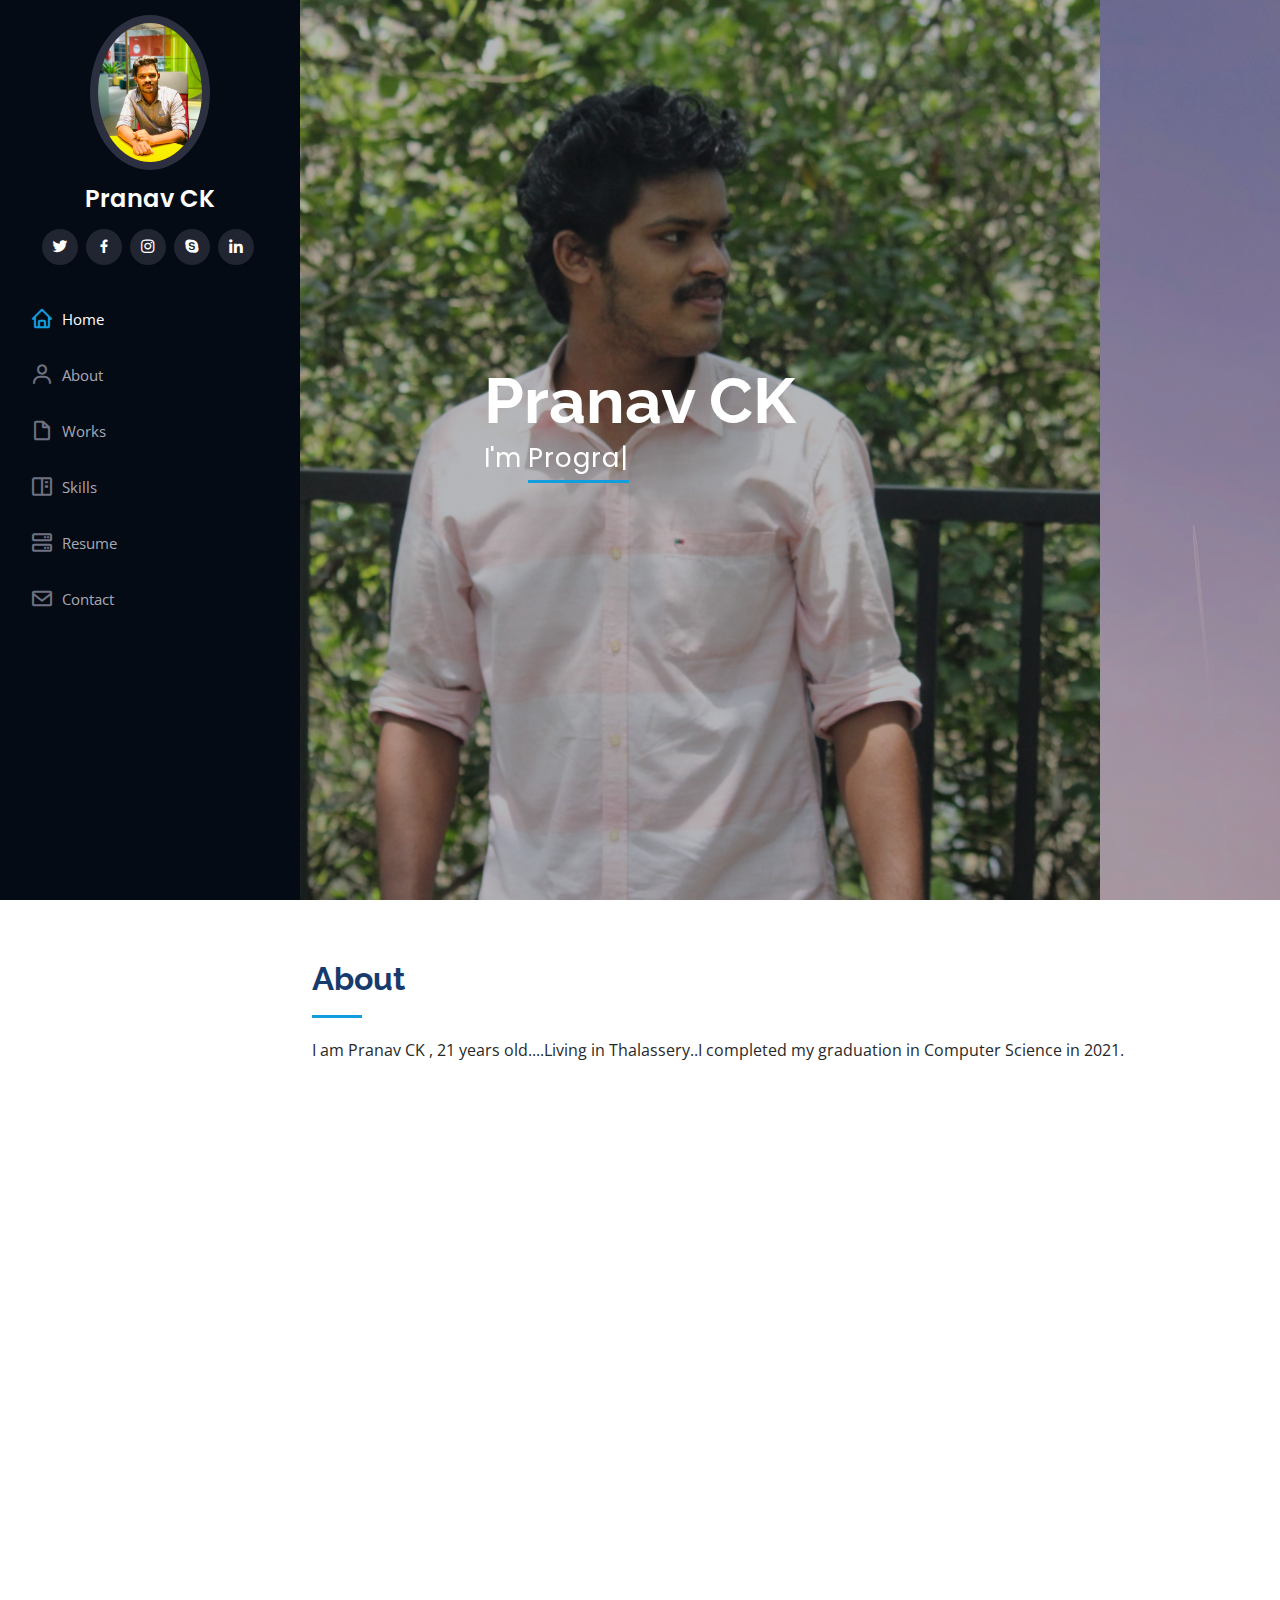
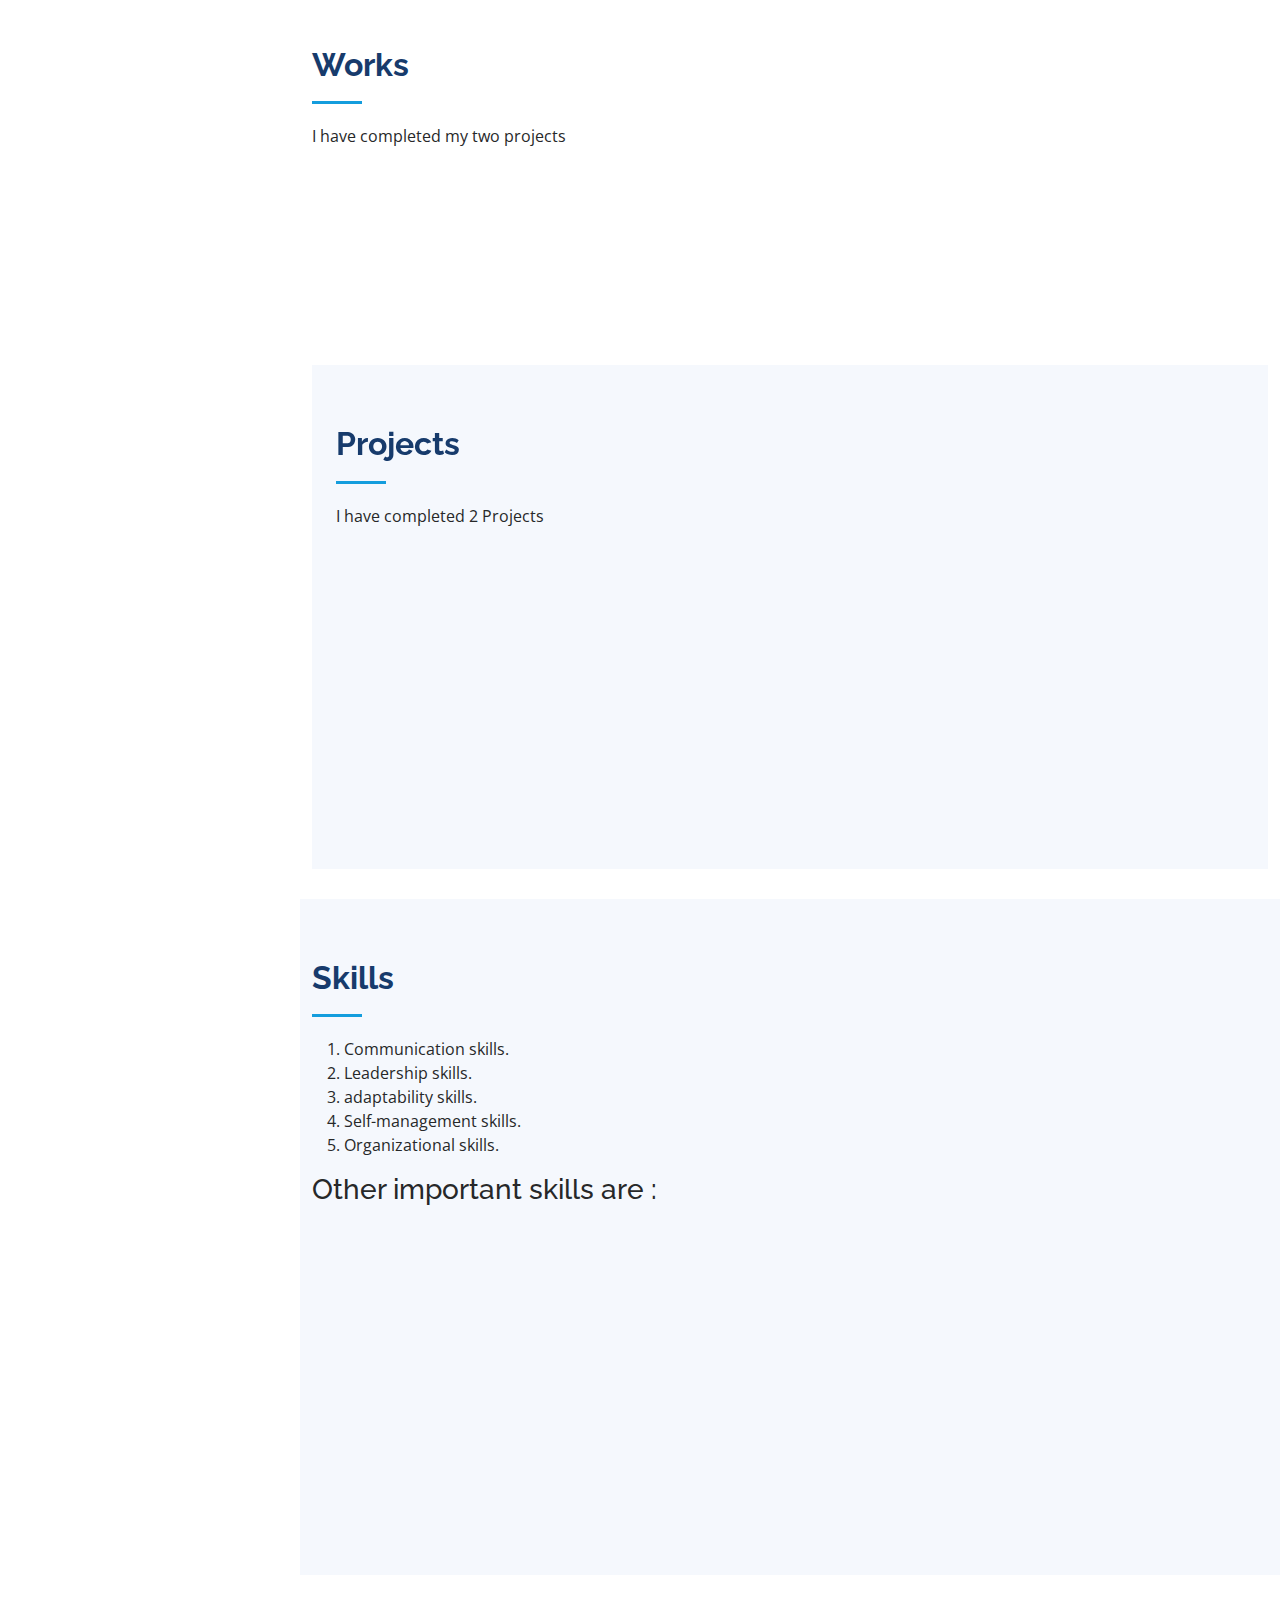
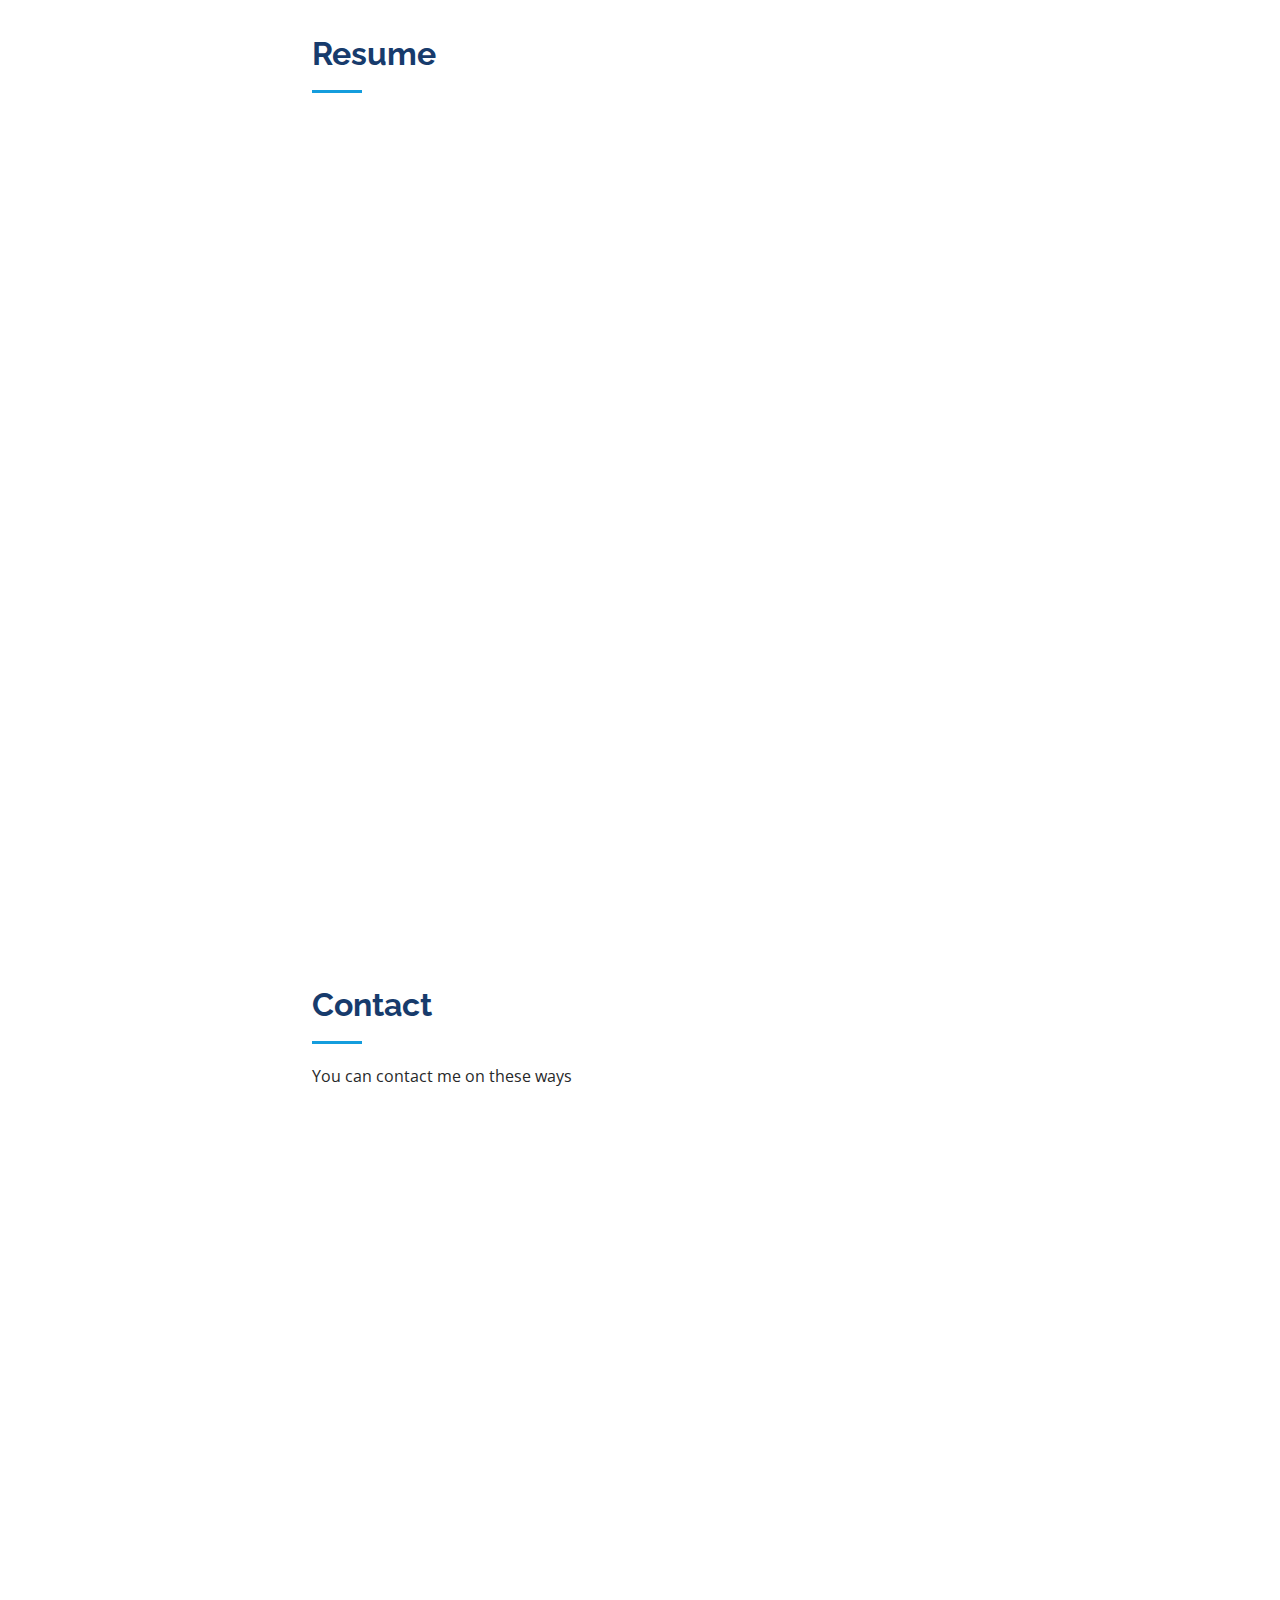
<file: index.html>
<!DOCTYPE html>
<html lang="en">

<head>
  <meta charset="utf-8">
  <meta content="width=device-width, initial-scale=1.0" name="viewport">

  <title>iPortfolio Bootstrap Template - Index</title>
  <meta content="" name="description">
  <meta content="" name="keywords">

  <!-- Favicons -->
  <link href="assets/img/favicon.png" rel="icon">
  <link href="assets/img/pck.jpg" rel="">

  <!-- Google Fonts -->
  <link href="https://fonts.googleapis.com/css?family=Open+Sans:300,300i,400,400i,600,600i,700,700i|Raleway:300,300i,400,400i,500,500i,600,600i,700,700i|Poppins:300,300i,400,400i,500,500i,600,600i,700,700i" rel="stylesheet">

  <!-- Vendor CSS Files -->
  <link href="assets/vendor/aos/aos.css" rel="stylesheet">
  <link href="assets/vendor/bootstrap/css/bootstrap.min.css" rel="stylesheet">
  <link href="assets/vendor/bootstrap-icons/bootstrap-icons.css" rel="stylesheet">
  <link href="assets/vendor/boxicons/css/boxicons.min.css" rel="stylesheet">
  <link href="assets/vendor/glightbox/css/glightbox.min.css" rel="stylesheet">
  <link href="assets/vendor/swiper/swiper-bundle.min.css" rel="stylesheet">

  <!-- Template Main CSS File -->
  <link href="assets/css/style.css" rel="stylesheet">
  <script src="https://ajax.googleapis.com/ajax/libs/jquery/3.5.1/jquery.min.js"></script>
  <!-- =======================================================
  * Template Name: iPortfolio - v3.7.0
  * Template URL: https://bootstrapmade.com/iportfolio-bootstrap-portfolio-websites-template/
  * Author: BootstrapMade.com
  * License: https://bootstrapmade.com/license/
  ======================================================== -->
</head>

<body>

  <!-- ======= Mobile nav toggle button ======= -->
  <i class="bi bi-list mobile-nav-toggle d-xl-none"></i>

  <!-- ======= Header ======= -->
  <header id="header">
    <div class="d-flex flex-column">

      <div class="profile">
        <img src="assets/img/IMG_4001.jpg" alt="" class="img-fluid rounded-circle">
        <h1 class="text-light"><a href="index.html">Pranav CK</a></h1>
        <div class="social-links mt-3 text-center">
          <a href="https://www.twitter.com/pranav__ck?s=20" class="twitter"><i class="bx bxl-twitter"></i></a>
          <a href="https://www.facebook.com/pranavck.panniyannoor/" class="facebook"><i class="bx bxl-facebook"></i></a>
          <a href="https://www.instagram.com/pranav__ck/" class="instagram"><i class="bx bxl-instagram"></i></a>
          <a href="#" class="google-plus"><i class="bx bxl-skype"></i></a>
          <a href="https://www.linkedin.com/in/pranav-ck-55698323a/" class="linkedin"><i class="bx bxl-linkedin"></i></a>
        </div>
      </div>

      <nav id="navbar" class="nav-menu navbar">
        <ul>
          <li><a href="#hero" class="nav-link scrollto active"><i class="bx bx-home"></i> <span>Home</span></a></li>
          <li><a href="#about" class="nav-link scrollto"><i class="bx bx-user"></i> <span>About</span></a></li>
          <li><a href="#Works" class="nav-link scrollto"><i class="bx bx-file-blank"></i> <span>Works</span></a></li>
          <li><a href="#skills" class="nav-link scrollto"><i class="bx bx-book-content"></i> <span>Skills</span></a></li>
          <li><a href="#resume" class="nav-link scrollto"><i class="bx bx-server"></i> <span>Resume</span></a></li>
          <li><a href="#contact" class="nav-link scrollto"><i class="bx bx-envelope"></i> <span>Contact</span></a></li>
        </ul>
      </nav><!-- .nav-menu -->
    </div>
  </header><!-- End Header -->

  <!-- ======= Hero Section ======= -->
  <section id="hero" class="d-flex flex-column justify-content-center align-items-center">
    <div class="hero-container" data-aos="fade-in">
      <h1>Pranav CK</h1>
      <p>I'm <span class="typed" data-typed-items="Programmer, Developer, Freelancer, Photographer"></span></p>
    </div>
  </section><!-- End Hero -->

  <main id="main">

    <!-- ======= About Section ======= -->
    <section id="about" class="about">
      <div class="container">

        <div class="section-title">
          <h2>About</h2>
          <p>I am Pranav CK , 21 years old....Living in Thalassery..I completed my graduation in Computer Science in 2021.</p>
        </div>

        <div class="row">
          <div class="col-lg-4" data-aos="fade-right">
            <img src="assets/img/pranavck.jfif" class="img-fluid" alt="">
          </div>
          <div class="col-lg-8 pt-4 pt-lg-0 content" data-aos="fade-left">
            <h3>Python Developer</h3>
            <p class="fst-italic">
              Python Developer is a part of a software team who skills in creating, designing, deploying computer applications, and different programs using the Python programming language.
            </p>
            <div class="row">
              <div class="col-lg-6">
                <ul>
                  <li><i class="bi bi-chevron-right"></i> <strong>Birthday:</strong> <span>06-12-2000</span></li>
                  <li><i class="bi bi-chevron-right"></i> <strong>Website:</strong> <span>www.pranavck.com</span></li>
                  <li><i class="bi bi-chevron-right"></i> <strong>Phone:</strong> <span>+91 8281224749</span></li>
                  <li><i class="bi bi-chevron-right"></i> <strong>City:</strong> <span>Kannur , Kerala</span></li>
                </ul>
              </div>
              <div class="col-lg-6">
                <ul>
                  <li><i class="bi bi-chevron-right"></i> <strong>Age:</strong> <span>22</span></li>
                  <li><i class="bi bi-chevron-right"></i> <strong>Degree:</strong> <span>Bachelor</span></li>
                  <li><i class="bi bi-chevron-right"></i> <strong>Email:</strong> <span>pranavck04@gmail.com</span></li>
                  <li><i class="bi bi-chevron-right"></i> <strong>Freelance:</strong> <span>Temporary Not Available</span></li>
                </ul>
              </div>
            </div>
          </div>
        </div>

      </div>
    </section><!-- End About Section -->

    <!-- ======= Facts Section ======= -->
    <section id="Works" class="facts">
      <div class="container">

        <div class="section-title">
          <h2>Works</h2>
          <p>I have completed my two projects</p></div>

        <div class="row no-gutters">

          <div class="col-lg-3 col-md-6 d-md-flex align-items-md-stretch" data-aos="fade-up">
            <div class="count-box">
              <i class="bi bi-emoji-smile"></i>
              <span data-purecounter-start="0" data-purecounter-end="1" data-purecounter-duration="1" class="purecounter"></span>
              <p><strong>Happy Clients</strong> </p>
            </div>
          </div>

          <div class="col-lg-3 col-md-6 d-md-flex align-items-md-stretch" data-aos="fade-up" data-aos-delay="100">
            <div class="count-box">
              <i class="bi bi-journal-richtext"></i>
              <span data-purecounter-start="0" data-purecounter-end="2" data-purecounter-duration="1" class="purecounter"></span>
              <p><strong>Projects</strong></p>
            </div>
          </div>

          <div class="col-lg-3 col-md-6 d-md-flex align-items-md-stretch" data-aos="fade-up" data-aos-delay="200">
            <div class="count-box">
              <i class="bi bi-headset"></i>
              <span data-purecounter-start="0" data-purecounter-end="17" data-purecounter-duration="1" class="purecounter"></span>
              <p><strong>Hours Of Support</strong></p>
            </div>
          </div>

          <div>
            <section id="portfolio" class="portfolio section-bg">
              <div class="container">
        
                <div class="section-title">
                  <h2>  Projects </h2>
                    <p>I have completed 2 Projects
                    </p>
                </div>
        
                <div class="row portfolio-container" data-aos="fade-up" data-aos-delay="100">
        
                  <div class="col-lg-4 col-md-6 portfolio-item filter-app">
                    <div class="portfolio-wrap">
                      <img src="assets/img/netflix.jpg" class="img-fluid" alt="">
                      <div class="portfolio-links">
                        <a href="https://github.com/Pranav-CK/Netflix" title="More Details"><i class="bx bx-link"></i></a>
                      </div>
                    </div>
                  </div>
        
                  <div class="col-lg-4 col-md-6 portfolio-item filter-web">
                    <div class="portfolio-wrap">
                      <img src="assets/img/tesla.jpg" class="img-fluid" alt="">
                      <div class="portfolio-links">
                        <a href="https://github.com/Pranav-CK/Tesla" title="More Details"><i class="bx bx-link"></i></a>
                      </div>
                    </div>
                  </div>
        
          </div>

        </div>

      </div>
    </section><!-- End Facts Section -->

    <!-- ======= Skills Section ======= -->
    <section id="skills" class="skills section-bg">
      <div class="container">

        <div class="section-title">
          <h2>Skills</h2>
          <ol><li>Communication skills.</li>
          <li>Leadership skills.</li>
          <li>adaptability skills.</li>
          <li>Self-management skills.</li>
          <li>Organizational skills.</li></ol>
        
          <h3>Other important skills are :</h3>

        </div>

        <div class="row skills-content">

          <div class="col-lg-6" data-aos="fade-up">

            <div class="progress">
              <span class="skill">Python <i class="val">95%</i></span>
              <div class="progress-bar-wrap">
                <div class="progress-bar" role="progressbar" aria-valuenow="95" aria-valuemin="0" aria-valuemax="100"></div>
              </div>
            </div>

            <div class="progress">
              <span class="skill">HTML <i class="val">90%</i></span>
              <div class="progress-bar-wrap">
                <div class="progress-bar" role="progressbar" aria-valuenow="90" aria-valuemin="0" aria-valuemax="100"></div>
              </div>
            </div>

            <div class="progress">
              <span class="skill">CSS <i class="val">90%</i></span>
              <div class="progress-bar-wrap">
                <div class="progress-bar" role="progressbar" aria-valuenow="90" aria-valuemin="0" aria-valuemax="100"></div>
              </div>
            </div>

            <div class="progress">
              <span class="skill">JavaScript <i class="val">75%</i></span>
              <div class="progress-bar-wrap">
                <div class="progress-bar" role="progressbar" aria-valuenow="75" aria-valuemin="0" aria-valuemax="100"></div>
              </div>
            </div>

          </div>

          <div class="col-lg-6" data-aos="fade-up" data-aos-delay="100">

            <div class="progress">
              <span class="skill">PHP <i class="val">80%</i></span>
              <div class="progress-bar-wrap">
                <div class="progress-bar" role="progressbar" aria-valuenow="80" aria-valuemin="0" aria-valuemax="100"></div>
              </div>
            </div>

            <div class="progress">
              <span class="skill">WordPress/CMS <i class="val">90%</i></span>
              <div class="progress-bar-wrap">
                <div class="progress-bar" role="progressbar" aria-valuenow="90" aria-valuemin="0" aria-valuemax="100"></div>
              </div>
            </div>

            <div class="progress">
              <span class="skill">Photoshop <i class="val">55%</i></span>
              <div class="progress-bar-wrap">
                <div class="progress-bar" role="progressbar" aria-valuenow="55" aria-valuemin="0" aria-valuemax="100"></div>
              </div>
            </div>

          </div>

        </div>

      </div>
    </section><!-- End Skills Section -->

    <!-- ======= Resume Section ======= -->
    <section id="resume" class="resume">
      <div class="container">

        <div class="section-title">
          <h2>Resume</h2>
        </div>

        <div class="row">
          <div class="col-lg-6" data-aos="fade-up">
            <h3 class="resume-title">Summary</h3>
            <div class="resume-item pb-0">
              <h4>Pranav CK</h4>
              <p><em>Innovative and deadline-driven Python Developer with  6 months of experience.</em></p> <ul>
                <li>Thalassery , Kannur/li>
                <li>+91 8281224749</li>
                <li>pranavck04gmail.com</li>
              </ul>
            </div>

            <h3 class="resume-title">Education</h3>
            <div class="resume-item">
              <h4>Bachelor in Computer Science</h4>
              <h5>2018 - 2021</h5>
              <p><em>Kannur University</em></p>
              <p>Completed graduation from Mahatma Gandhi College Iritty under Kannur University</p>
            </div>
          <div class="resume-item">
              <h4>PLUS TWO</h4>
              <h5>2018</h5>
              <p><em>R G M H S S, MOKERI NY</em></p>
              <p>Passed with 85% marks from Rajeev Gandhi Memorial Higher Secondary School</p>
            </div>
          </div>
          <div class="col-lg-6" data-aos="fade-up" data-aos-delay="100">
            <h3 class="resume-title">Professional Experience</h3>
            <div class="resume-item">
              <h4>Intern at Brototype</h4>
              <h5>2022 - Present</h5>
              <p><em> Room No.III/9, 3rd Floor, SDF Building, Kinfra Techno Industrialpark Calicut University PO, Kakkanchery, Kerala 673635 </em></p>
              
        </div>

      </div>
    </section><!-- End Resume Section -->

   

        </div> 

      </div>
    </section><!-- End Portfolio Section -->
    <!-- ======= Contact Section ======= -->
    <section id="contact" class="contact">
      <div class="container">

        <div class="section-title">
          <h2>Contact</h2>
          <p>You can contact me on these ways</p>
        </div>

        <div class="row" data-aos="fade-in">

          <div class="col-lg-5 d-flex align-items-stretch">
            <div class="info">
              <div class="address">
                <i class="bi bi-geo-alt"></i>
                <h4>Location:</h4>
                <p> Palazhiyil , Pannyannur ,Thalassery ,Kannur , Kerala</p>
              </div>

              <div class="email">
                <i class="bi bi-envelope"></i> 
                <h4>Email:</h4>
                <p>pranavck04@gmail.com</p>
              </div>

              <div class="phone">
                <i class="bi bi-phone"></i>
                <h4>Call:</h4>
                <p>+91 8281224749</p>
              </div>

              <iframe src="https://www.google.com/maps/embed?pb=!1m18!1m12!1m3!1d7813.076990973124!2d75.54953292133288!3d11.727064166722963!2m3!1f0!2f0!3f0!3m2!1i1024!2i768!4f13.1!3m3!1m2!1s0x3ba42841e66e147d%3A0x38cc56fd6083d1ae!2sPanniyannur%2C%20Chokli%2C%20Kerala%20670672!5e0!3m2!1sen!2sin!4v1654599653010!5m2!1sen!2sin" frameborder="0" style="border:0; width: 100%; height: 290px;" allowfullscreen></iframe>
            </div>

          </div>

          <div class="col-lg-7 mt-5 mt-lg-0 d-flex align-items-stretch">
            <form id= "submit-form"  class="php-email-form">
              <div class="row">
                <div class="form-group col-md-6">
                  <label for="name">Your Name</label>
                  <input type="text" name="name" class="form-control" id="name" required>
                </div>
                <div class="form-group col-md-6">
                  <label for="name">Your Email</label>
                  <input type="email" class="form-control" name="email" id="email" required>
                </div>
              </div>
              <div class="form-group">
                <label for="name">Subject</label>
                <input type="text" class="form-control" name="subject" id="subject" required>
              </div>
              <div class="form-group">
                <label for="name">Message</label>
                <textarea class="form-control" name="message" rows="10" required></textarea>
              </div>
              <div class="my-3">
                <div class="loading">Loading</div>
                <div class="error-message"></div>
                <div class="sent-message">Your message has been sent. Thank you!</div>
              </div>
              <div class="text-center"><button type="submit">Send Message</button></div>
            </form>
          </div>

        </div>

      </div>
    </section>

  </main>

  <a href="#" class="back-to-top d-flex align-items-center justify-content-center"><i class="bi bi-arrow-up-short"></i></a>

  <!-- Vendor JS Files -->
  <script src="assets/vendor/purecounter/purecounter.js"></script>
  <script src="assets/vendor/aos/aos.js"></script>
  <script src="assets/vendor/bootstrap/js/bootstrap.bundle.min.js"></script>
  <script src="assets/vendor/glightbox/js/glightbox.min.js"></script>
  <script src="assets/vendor/isotope-layout/isotope.pkgd.min.js"></script>
  <script src="assets/vendor/swiper/swiper-bundle.min.js"></script>
  <script src="assets/vendor/typed.js/typed.min.js"></script>
  <script src="assets/vendor/waypoints/noframework.waypoints.js"></script>
  <script src="assets/vendor/php-email-form/validate.js"></script>

  <!-- Template Main JS File -->
  <script src="assets/js/main.js"></script>


  <script>
    $("#submit-form").submit((e)=>{
        e.preventDefault()
        $.ajax({
            url:"https://script.google.com/macros/s/AKfycbwryr2fqCtH0c-bUSfRLpGGmEl_CL2zvD63LbroWzCfR7qNw-y4VzyjLSmXhUtNq6dLRQ/exec",
            data:$("#submit-form").serialize(),
            method:"post",
            success:function (response){
                alert("Form submitted successfully")
                window.location.reload()
                //window.location.href="https://google.com"
            },
            error:function (err){
                alert("Something Error")

            }
        })
    })
</script>
</body>

</html>
</file>
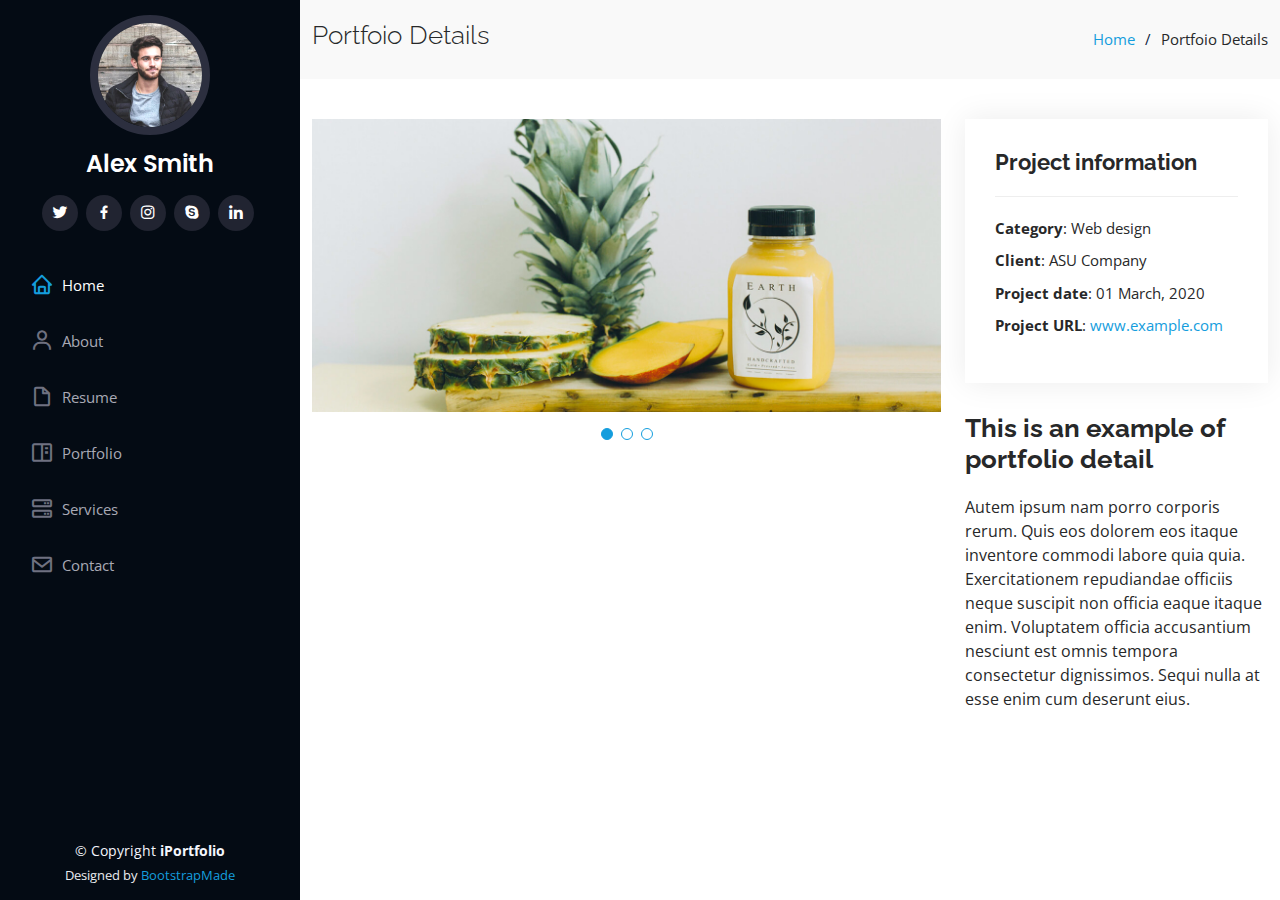
<file: portfolio-details.html>
<!DOCTYPE html>
<html lang="en">

<head>
  <meta charset="utf-8">
  <meta content="width=device-width, initial-scale=1.0" name="viewport">

  <title>Portfolio Details - iPortfolio Bootstrap Template</title>
  <meta content="" name="description">
  <meta content="" name="keywords">

  <!-- Favicons -->
  <link href="assets/img/favicon.png" rel="icon">
  <link href="assets/img/apple-touch-icon.png" rel="apple-touch-icon">

  <!-- Google Fonts -->
  <link href="https://fonts.googleapis.com/css?family=Open+Sans:300,300i,400,400i,600,600i,700,700i|Raleway:300,300i,400,400i,500,500i,600,600i,700,700i|Poppins:300,300i,400,400i,500,500i,600,600i,700,700i" rel="stylesheet">

  <!-- Vendor CSS Files -->
  <link href="assets/vendor/aos/aos.css" rel="stylesheet">
  <link href="assets/vendor/bootstrap/css/bootstrap.min.css" rel="stylesheet">
  <link href="assets/vendor/bootstrap-icons/bootstrap-icons.css" rel="stylesheet">
  <link href="assets/vendor/boxicons/css/boxicons.min.css" rel="stylesheet">
  <link href="assets/vendor/glightbox/css/glightbox.min.css" rel="stylesheet">
  <link href="assets/vendor/swiper/swiper-bundle.min.css" rel="stylesheet">

  <!-- Template Main CSS File -->
  <link href="assets/css/style.css" rel="stylesheet">

  <!-- =======================================================
  * Template Name: iPortfolio - v3.7.0
  * Template URL: https://bootstrapmade.com/iportfolio-bootstrap-portfolio-websites-template/
  * Author: BootstrapMade.com
  * License: https://bootstrapmade.com/license/
  ======================================================== -->
</head>

<body>

  <!-- ======= Mobile nav toggle button ======= -->
  <i class="bi bi-list mobile-nav-toggle d-xl-none"></i>

  <!-- ======= Header ======= -->
  <header id="header">
    <div class="d-flex flex-column">

      <div class="profile">
        <img src="assets/img/profile-img.jpg" alt="" class="img-fluid rounded-circle">
        <h1 class="text-light"><a href="index.html">Alex Smith</a></h1>
        <div class="social-links mt-3 text-center">
          <a href="#" class="twitter"><i class="bx bxl-twitter"></i></a>
          <a href="#" class="facebook"><i class="bx bxl-facebook"></i></a>
          <a href="#" class="instagram"><i class="bx bxl-instagram"></i></a>
          <a href="#" class="google-plus"><i class="bx bxl-skype"></i></a>
          <a href="#" class="linkedin"><i class="bx bxl-linkedin"></i></a>
        </div>
      </div>

      <nav id="navbar" class="nav-menu navbar">
        <ul>
          <li><a href="#hero" class="nav-link scrollto active"><i class="bx bx-home"></i> <span>Home</span></a></li>
          <li><a href="#about" class="nav-link scrollto"><i class="bx bx-user"></i> <span>About</span></a></li>
          <li><a href="#resume" class="nav-link scrollto"><i class="bx bx-file-blank"></i> <span>Resume</span></a></li>
          <li><a href="#portfolio" class="nav-link scrollto"><i class="bx bx-book-content"></i> <span>Portfolio</span></a></li>
          <li><a href="#services" class="nav-link scrollto"><i class="bx bx-server"></i> <span>Services</span></a></li>
          <li><a href="#contact" class="nav-link scrollto"><i class="bx bx-envelope"></i> <span>Contact</span></a></li>
        </ul>
      </nav><!-- .nav-menu -->
    </div>
  </header><!-- End Header -->

  <main id="main">

    <!-- ======= Breadcrumbs ======= -->
    <section id="breadcrumbs" class="breadcrumbs">
      <div class="container">

        <div class="d-flex justify-content-between align-items-center">
          <h2>Portfoio Details</h2>
          <ol>
            <li><a href="index.html">Home</a></li>
            <li>Portfoio Details</li>
          </ol>
        </div>

      </div>
    </section><!-- End Breadcrumbs -->

    <!-- ======= Portfolio Details Section ======= -->
    <section id="portfolio-details" class="portfolio-details">
      <div class="container">

        <div class="row gy-4">

          <div class="col-lg-8">
            <div class="portfolio-details-slider swiper">
              <div class="swiper-wrapper align-items-center">

                <div class="swiper-slide">
                  <img src="assets/img/portfolio/portfolio-details-1.jpg" alt="">
                </div>

                <div class="swiper-slide">
                  <img src="assets/img/portfolio/portfolio-details-2.jpg" alt="">
                </div>

                <div class="swiper-slide">
                  <img src="assets/img/portfolio/portfolio-details-3.jpg" alt="">
                </div>

              </div>
              <div class="swiper-pagination"></div>
            </div>
          </div>

          <div class="col-lg-4">
            <div class="portfolio-info">
              <h3>Project information</h3>
              <ul>
                <li><strong>Category</strong>: Web design</li>
                <li><strong>Client</strong>: ASU Company</li>
                <li><strong>Project date</strong>: 01 March, 2020</li>
                <li><strong>Project URL</strong>: <a href="#">www.example.com</a></li>
              </ul>
            </div>
            <div class="portfolio-description">
              <h2>This is an example of portfolio detail</h2>
              <p>
                Autem ipsum nam porro corporis rerum. Quis eos dolorem eos itaque inventore commodi labore quia quia. Exercitationem repudiandae officiis neque suscipit non officia eaque itaque enim. Voluptatem officia accusantium nesciunt est omnis tempora consectetur dignissimos. Sequi nulla at esse enim cum deserunt eius.
              </p>
            </div>
          </div>

        </div>

      </div>
    </section><!-- End Portfolio Details Section -->

  </main><!-- End #main -->

  <!-- ======= Footer ======= -->
  <footer id="footer">
    <div class="container">
      <div class="copyright">
        &copy; Copyright <strong><span>iPortfolio</span></strong>
      </div>
      <div class="credits">
        <!-- All the links in the footer should remain intact. -->
        <!-- You can delete the links only if you purchased the pro version. -->
        <!-- Licensing information: https://bootstrapmade.com/license/ -->
        <!-- Purchase the pro version with working PHP/AJAX contact form: https://bootstrapmade.com/iportfolio-bootstrap-portfolio-websites-template/ -->
        Designed by <a href="https://bootstrapmade.com/">BootstrapMade</a>
      </div>
    </div>
  </footer><!-- End  Footer -->

  <a href="#" class="back-to-top d-flex align-items-center justify-content-center"><i class="bi bi-arrow-up-short"></i></a>

  <!-- Vendor JS Files -->
  <script src="assets/vendor/purecounter/purecounter.js"></script>
  <script src="assets/vendor/aos/aos.js"></script>
  <script src="assets/vendor/bootstrap/js/bootstrap.bundle.min.js"></script>
  <script src="assets/vendor/glightbox/js/glightbox.min.js"></script>
  <script src="assets/vendor/isotope-layout/isotope.pkgd.min.js"></script>
  <script src="assets/vendor/swiper/swiper-bundle.min.js"></script>
  <script src="assets/vendor/typed.js/typed.min.js"></script>
  <script src="assets/vendor/waypoints/noframework.waypoints.js"></script>
  <script src="assets/vendor/php-email-form/validate.js"></script>

  <!-- Template Main JS File -->
  <script src="assets/js/main.js"></script>

</body>

</html>
</file>
<file: assets/css/style.css>
/**
* Template Name: iPortfolio - v3.7.0
* Template URL: https://bootstrapmade.com/iportfolio-bootstrap-portfolio-websites-template/
* Author: BootstrapMade.com
* License: https://bootstrapmade.com/license/
*/

/*--------------------------------------------------------------
# General
--------------------------------------------------------------*/
body {
  font-family: "Open Sans", sans-serif;
  color: #272829;
}

a {
  color: #149ddd;
  text-decoration: none;
}

a:hover {
  color: #37b3ed;
  text-decoration: none;
}

h1, h2, h3, h4, h5, h6 {
  font-family: "Raleway", sans-serif;
}

/*--------------------------------------------------------------
# Back to top button
--------------------------------------------------------------*/
.back-to-top {
  position: fixed;
  visibility: hidden;
  opacity: 0;
  right: 15px;
  bottom: 15px;
  z-index: 996;
  background: #149ddd;
  width: 40px;
  height: 40px;
  border-radius: 50px;
  transition: all 0.4s;
}
.back-to-top i {
  font-size: 28px;
  color: #fff;
  line-height: 0;
}
.back-to-top:hover {
  background: #2eafec;
  color: #fff;
}
.back-to-top.active {
  visibility: visible;
  opacity: 1;
}

/*--------------------------------------------------------------
# Header
--------------------------------------------------------------*/
#header {
  position: fixed;
  top: 0;
  left: 0;
  bottom: 0;
  width: 300px;
  transition: all ease-in-out 0.5s;
  z-index: 9997;
  transition: all 0.5s;
  padding: 0 15px;
  background: #040b14;
  overflow-y: auto;
}
#header .profile img {
  margin: 15px auto;
  display: block;
  width: 120px;
  border: 8px solid #2c2f3f;
}
#header .profile h1 {
  font-size: 24px;
  margin: 0;
  padding: 0;
  font-weight: 600;
  -moz-text-align-last: center;
  text-align-last: center;
  font-family: "Poppins", sans-serif;
}
#header .profile h1 a, #header .profile h1 a:hover {
  color: #fff;
  text-decoration: none;
}
#header .profile .social-links a {
  font-size: 18px;
  display: inline-block;
  background: #212431;
  color: #fff;
  line-height: 1;
  padding: 8px 0;
  margin-right: 4px;
  border-radius: 50%;
  text-align: center;
  width: 36px;
  height: 36px;
  transition: 0.3s;
}
#header .profile .social-links a:hover {
  background: #149ddd;
  color: #fff;
  text-decoration: none;
}

#main {
  margin-left: 300px;
}

@media (max-width: 1199px) {
  #header {
    left: -300px;
  }

  #main {
    margin-left: 0;
  }
}
/*--------------------------------------------------------------
# Navigation Menu
--------------------------------------------------------------*/
/* Desktop Navigation */
.nav-menu {
  padding: 30px 0 0 0;
}
.nav-menu * {
  margin: 0;
  padding: 0;
  list-style: none;
}
.nav-menu > ul > li {
  position: relative;
  white-space: nowrap;
}
.nav-menu a, .nav-menu a:focus {
  display: flex;
  align-items: center;
  color: #a8a9b4;
  padding: 12px 15px;
  margin-bottom: 8px;
  transition: 0.3s;
  font-size: 15px;
}
.nav-menu a i, .nav-menu a:focus i {
  font-size: 24px;
  padding-right: 8px;
  color: #6f7180;
}
.nav-menu a:hover, .nav-menu .active, .nav-menu .active:focus, .nav-menu li:hover > a {
  text-decoration: none;
  color: #fff;
}
.nav-menu a:hover i, .nav-menu .active i, .nav-menu .active:focus i, .nav-menu li:hover > a i {
  color: #149ddd;
}

/* Mobile Navigation */
.mobile-nav-toggle {
  position: fixed;
  right: 15px;
  top: 15px;
  z-index: 9998;
  border: 0;
  font-size: 24px;
  transition: all 0.4s;
  outline: none !important;
  background-color: #149ddd;
  color: #fff;
  width: 40px;
  height: 40px;
  display: inline-flex;
  align-items: center;
  justify-content: center;
  line-height: 0;
  border-radius: 50px;
  cursor: pointer;
}

.mobile-nav-active {
  overflow: hidden;
}
.mobile-nav-active #header {
  left: 0;
}

/*--------------------------------------------------------------
# Hero Section
--------------------------------------------------------------*/
#hero {
  width: 100%;
  height: 100vh;
  background: url("../img/pck.jpg") top center;
  background-size: cover;
}
#hero:before {
  content: "";
  background: rgba(5, 13, 24, 0.3);
  position: absolute;
  bottom: 0;
  top: 0;
  left: 0;
  right: 0;
  z-index: 1;
}
#hero .hero-container {
  position: relative;
  z-index: 2;
  min-width: 300px;
}
#hero h1 {
  margin: 0 0 10px 0;
  font-size: 64px;
  font-weight: 700;
  line-height: 56px;
  color: #fff;
}
#hero p {
  color: #fff;
  margin-bottom: 50px;
  font-size: 26px;
  font-family: "Poppins", sans-serif;
}
#hero p span {
  color: #fff;
  padding-bottom: 4px;
  letter-spacing: 1px;
  border-bottom: 3px solid #149ddd;
}
@media (min-width: 1024px) {
  #hero {
    background-attachment: fixed;
  }
}
@media (max-width: 768px) {
  #hero h1 {
    font-size: 28px;
    line-height: 36px;
  }
  #hero h2 {
    font-size: 18px;
    line-height: 24px;
    margin-bottom: 30px;
  }
}

/*--------------------------------------------------------------
# Sections General
--------------------------------------------------------------*/
section {
  padding: 60px 0;
  overflow: hidden;
}

.section-bg {
  background: #f5f8fd;
}

.section-title {
  padding-bottom: 60px;
}
.section-title h2 {
  font-size: 32px;
  font-weight: bold;
  margin-bottom: 20px;
  padding-bottom: 20px;
  position: relative;
  color: #173b6c;
}
.section-title h2::after {
  content: "";
  position: absolute;
  display: block;
  width: 50px;
  height: 3px;
  background: #149ddd;
  bottom: 0;
  left: 0;
}
.section-title p {
  margin-bottom: 0;
}

/*--------------------------------------------------------------
# About
--------------------------------------------------------------*/
.about .content h3 {
  font-weight: 700;
  font-size: 26px;
  color: #173b6c;
}
.about .content ul {
  list-style: none;
  padding: 0;
}
.about .content ul li {
  margin-bottom: 20px;
  display: flex;
  align-items: center;
}
.about .content ul strong {
  margin-right: 10px;
}
.about .content ul i {
  font-size: 16px;
  margin-right: 5px;
  color: #149ddd;
  line-height: 0;
}
.about .content p:last-child {
  margin-bottom: 0;
}

/*--------------------------------------------------------------
# Facts
--------------------------------------------------------------*/
.facts {
  padding-bottom: 30px;
}
.facts .count-box {
  padding: 30px;
  width: 100%;
}
.facts .count-box i {
  display: block;
  font-size: 44px;
  color: #149ddd;
  float: left;
  line-height: 0;
}
.facts .count-box span {
  font-size: 48px;
  line-height: 40px;
  display: block;
  font-weight: 700;
  color: #050d18;
  margin-left: 60px;
}
.facts .count-box p {
  padding: 15px 0 0 0;
  margin: 0 0 0 60px;
  font-family: "Raleway", sans-serif;
  font-size: 14px;
  color: #122f57;
}
.facts .count-box a {
  font-weight: 600;
  display: block;
  margin-top: 20px;
  color: #122f57;
  font-size: 15px;
  font-family: "Poppins", sans-serif;
  transition: ease-in-out 0.3s;
}
.facts .count-box a:hover {
  color: #1f5297;
}

/*--------------------------------------------------------------
# Akills
--------------------------------------------------------------*/
.skills .progress {
  height: 60px;
  display: block;
  background: none;
  border-radius: 0;
}
.skills .progress .skill {
  padding: 0;
  margin: 0 0 6px 0;
  text-transform: uppercase;
  display: block;
  font-weight: 600;
  font-family: "Poppins", sans-serif;
  color: #050d18;
}
.skills .progress .skill .val {
  float: right;
  font-style: normal;
}
.skills .progress-bar-wrap {
  background: #dce8f8;
  height: 10px;
}
.skills .progress-bar {
  width: 1px;
  height: 10px;
  transition: 0.9s;
  background-color: #149ddd;
}

/*--------------------------------------------------------------
# Resume
--------------------------------------------------------------*/
.resume .resume-title {
  font-size: 26px;
  font-weight: 700;
  margin-top: 20px;
  margin-bottom: 20px;
  color: #050d18;
}
.resume .resume-item {
  padding: 0 0 20px 20px;
  margin-top: -2px;
  border-left: 2px solid #1f5297;
  position: relative;
}
.resume .resume-item h4 {
  line-height: 18px;
  font-size: 18px;
  font-weight: 600;
  text-transform: uppercase;
  font-family: "Poppins", sans-serif;
  color: #050d18;
  margin-bottom: 10px;
}
.resume .resume-item h5 {
  font-size: 16px;
  background: #e4edf9;
  padding: 5px 15px;
  display: inline-block;
  font-weight: 600;
  margin-bottom: 10px;
}
.resume .resume-item ul {
  padding-left: 20px;
}
.resume .resume-item ul li {
  padding-bottom: 10px;
}
.resume .resume-item:last-child {
  padding-bottom: 0;
}
.resume .resume-item::before {
  content: "";
  position: absolute;
  width: 16px;
  height: 16px;
  border-radius: 50px;
  left: -9px;
  top: 0;
  background: #fff;
  border: 2px solid #1f5297;
}

/*--------------------------------------------------------------
# Portfolio
--------------------------------------------------------------*/
.portfolio .portfolio-item {
  margin-bottom: 30px;
}
.portfolio #portfolio-flters {
  padding: 0;
  margin: 0 auto 35px auto;
  list-style: none;
  text-align: center;
  background: #fff;
  border-radius: 50px;
  padding: 2px 15px;
}
.portfolio #portfolio-flters li {
  cursor: pointer;
  display: inline-block;
  padding: 10px 15px 8px 15px;
  font-size: 14px;
  font-weight: 600;
  line-height: 1;
  text-transform: uppercase;
  color: #272829;
  margin-bottom: 5px;
  transition: all 0.3s ease-in-out;
}
.portfolio #portfolio-flters li:hover, .portfolio #portfolio-flters li.filter-active {
  color: #149ddd;
}
.portfolio #portfolio-flters li:last-child {
  margin-right: 0;
}
.portfolio .portfolio-wrap {
  transition: 0.3s;
  position: relative;
  overflow: hidden;
  z-index: 1;
}
.portfolio .portfolio-wrap::before {
  content: "";
  background: rgba(255, 255, 255, 0.5);
  position: absolute;
  left: 0;
  right: 0;
  top: 0;
  bottom: 0;
  transition: all ease-in-out 0.3s;
  z-index: 2;
  opacity: 0;
}
.portfolio .portfolio-wrap .portfolio-links {
  opacity: 1;
  left: 0;
  right: 0;
  bottom: -60px;
  z-index: 3;
  position: absolute;
  transition: all ease-in-out 0.3s;
  display: flex;
  justify-content: center;
}
.portfolio .portfolio-wrap .portfolio-links a {
  color: #fff;
  font-size: 28px;
  text-align: center;
  background: rgba(20, 157, 221, 0.75);
  transition: 0.3s;
  width: 50%;
}
.portfolio .portfolio-wrap .portfolio-links a:hover {
  background: rgba(20, 157, 221, 0.95);
}
.portfolio .portfolio-wrap .portfolio-links a + a {
  border-left: 1px solid #37b3ed;
}
.portfolio .portfolio-wrap:hover::before {
  top: 0;
  left: 0;
  right: 0;
  bottom: 0;
  opacity: 1;
}
.portfolio .portfolio-wrap:hover .portfolio-links {
  opacity: 1;
  bottom: 0;
}

/*--------------------------------------------------------------
# Portfolio Details
--------------------------------------------------------------*/
.portfolio-details {
  padding-top: 40px;
}
.portfolio-details .portfolio-details-slider img {
  width: 100%;
}
.portfolio-details .portfolio-details-slider .swiper-pagination {
  margin-top: 20px;
  position: relative;
}
.portfolio-details .portfolio-details-slider .swiper-pagination .swiper-pagination-bullet {
  width: 12px;
  height: 12px;
  background-color: #fff;
  opacity: 1;
  border: 1px solid #149ddd;
}
.portfolio-details .portfolio-details-slider .swiper-pagination .swiper-pagination-bullet-active {
  background-color: #149ddd;
}
.portfolio-details .portfolio-info {
  padding: 30px;
  box-shadow: 0px 0 30px rgba(5, 13, 24, 0.08);
}
.portfolio-details .portfolio-info h3 {
  font-size: 22px;
  font-weight: 700;
  margin-bottom: 20px;
  padding-bottom: 20px;
  border-bottom: 1px solid #eee;
}
.portfolio-details .portfolio-info ul {
  list-style: none;
  padding: 0;
  font-size: 15px;
}
.portfolio-details .portfolio-info ul li + li {
  margin-top: 10px;
}
.portfolio-details .portfolio-description {
  padding-top: 30px;
}
.portfolio-details .portfolio-description h2 {
  font-size: 26px;
  font-weight: 700;
  margin-bottom: 20px;
}
.portfolio-details .portfolio-description p {
  padding: 0;
}

/*--------------------------------------------------------------
# Services
--------------------------------------------------------------*/
.services .icon-box {
  margin-bottom: 20px;
}
.services .icon {
  float: left;
  display: flex;
  align-items: center;
  justify-content: center;
  width: 54px;
  height: 54px;
  background: #149ddd;
  border-radius: 50%;
  transition: 0.5s;
  border: 1px solid #149ddd;
}
.services .icon i {
  color: #fff;
  font-size: 24px;
  line-height: 0;
}
.services .icon-box:hover .icon {
  background: #fff;
}
.services .icon-box:hover .icon i {
  color: #149ddd;
}
.services .title {
  margin-left: 80px;
  font-weight: 700;
  margin-bottom: 15px;
  font-size: 18px;
}
.services .title a {
  color: #343a40;
}
.services .title a:hover {
  color: #149ddd;
}
.services .description {
  margin-left: 80px;
  line-height: 24px;
  font-size: 14px;
}

/*--------------------------------------------------------------
# Testimonials
--------------------------------------------------------------*/
.testimonials .testimonials-carousel, .testimonials .testimonials-slider {
  overflow: hidden;
}
.testimonials .testimonial-item {
  box-sizing: content-box;
  text-align: center;
  min-height: 320px;
}
.testimonials .testimonial-item .testimonial-img {
  width: 90px;
  border-radius: 50%;
  margin: 0 auto;
}
.testimonials .testimonial-item h3 {
  font-size: 18px;
  font-weight: bold;
  margin: 10px 0 5px 0;
  color: #111;
}
.testimonials .testimonial-item h4 {
  font-size: 14px;
  color: #999;
  margin: 0;
}
.testimonials .testimonial-item .quote-icon-left, .testimonials .testimonial-item .quote-icon-right {
  color: #c3e8fa;
  font-size: 26px;
}
.testimonials .testimonial-item .quote-icon-left {
  display: inline-block;
  left: -5px;
  position: relative;
}
.testimonials .testimonial-item .quote-icon-right {
  display: inline-block;
  right: -5px;
  position: relative;
  top: 10px;
}
.testimonials .testimonial-item p {
  font-style: italic;
  margin: 0 15px 15px 15px;
  padding: 20px;
  background: #fff;
  position: relative;
  margin-bottom: 35px;
  border-radius: 6px;
  box-shadow: 0px 2px 15px rgba(0, 0, 0, 0.1);
}
.testimonials .testimonial-item p::after {
  content: "";
  width: 0;
  height: 0;
  border-top: 20px solid #fff;
  border-right: 20px solid transparent;
  border-left: 20px solid transparent;
  position: absolute;
  bottom: -20px;
  left: calc(50% - 20px);
}
.testimonials .swiper-pagination {
  margin-top: 20px;
  position: relative;
}
.testimonials .swiper-pagination .swiper-pagination-bullet {
  width: 12px;
  height: 12px;
  background-color: #fff;
  opacity: 1;
  border: 1px solid #149ddd;
}
.testimonials .swiper-pagination .swiper-pagination-bullet-active {
  background-color: #149ddd;
}

/*--------------------------------------------------------------
# Contact
--------------------------------------------------------------*/
.contact {
  padding-bottom: 130px;
}
.contact .info {
  padding: 30px;
  background: #fff;
  width: 100%;
  box-shadow: 0 0 24px 0 rgba(0, 0, 0, 0.12);
}
.contact .info i {
  font-size: 20px;
  color: #149ddd;
  float: left;
  width: 44px;
  height: 44px;
  background: #dff3fc;
  display: flex;
  justify-content: center;
  align-items: center;
  border-radius: 50px;
  transition: all 0.3s ease-in-out;
}
.contact .info h4 {
  padding: 0 0 0 60px;
  font-size: 22px;
  font-weight: 600;
  margin-bottom: 5px;
  color: #050d18;
}
.contact .info p {
  padding: 0 0 10px 60px;
  margin-bottom: 20px;
  font-size: 14px;
  color: #173b6c;
}
.contact .info .email p {
  padding-top: 5px;
}
.contact .info .social-links {
  padding-left: 60px;
}
.contact .info .social-links a {
  font-size: 18px;
  display: inline-block;
  background: #333;
  color: #fff;
  line-height: 1;
  padding: 8px 0;
  border-radius: 50%;
  text-align: center;
  width: 36px;
  height: 36px;
  transition: 0.3s;
  margin-right: 10px;
}
.contact .info .social-links a:hover {
  background: #149ddd;
  color: #fff;
}
.contact .info .email:hover i, .contact .info .address:hover i, .contact .info .phone:hover i {
  background: #149ddd;
  color: #fff;
}
.contact .php-email-form {
  width: 100%;
  padding: 30px;
  background: #fff;
  box-shadow: 0 0 24px 0 rgba(0, 0, 0, 0.12);
}
.contact .php-email-form .form-group {
  padding-bottom: 8px;
}
.contact .php-email-form .validate {
  display: none;
  color: red;
  margin: 0 0 15px 0;
  font-weight: 400;
  font-size: 13px;
}
.contact .php-email-form .error-message {
  display: none;
  color: #fff;
  background: #ed3c0d;
  text-align: left;
  padding: 15px;
  font-weight: 600;
}
.contact .php-email-form .error-message br + br {
  margin-top: 25px;
}
.contact .php-email-form .sent-message {
  display: none;
  color: #fff;
  background: #18d26e;
  text-align: center;
  padding: 15px;
  font-weight: 600;
}
.contact .php-email-form .loading {
  display: none;
  background: #fff;
  text-align: center;
  padding: 15px;
}
.contact .php-email-form .loading:before {
  content: "";
  display: inline-block;
  border-radius: 50%;
  width: 24px;
  height: 24px;
  margin: 0 10px -6px 0;
  border: 3px solid #18d26e;
  border-top-color: #eee;
  -webkit-animation: animate-loading 1s linear infinite;
  animation: animate-loading 1s linear infinite;
}
.contact .php-email-form .form-group {
  margin-bottom: 15px;
}
.contact .php-email-form label {
  padding-bottom: 8px;
}
.contact .php-email-form input, .contact .php-email-form textarea {
  border-radius: 0;
  box-shadow: none;
  font-size: 14px;
}
.contact .php-email-form input {
  height: 44px;
}
.contact .php-email-form textarea {
  padding: 10px 15px;
}
.contact .php-email-form button[type=submit] {
  background: #149ddd;
  border: 0;
  padding: 10px 24px;
  color: #fff;
  transition: 0.4s;
  border-radius: 4px;
}
.contact .php-email-form button[type=submit]:hover {
  background: #37b3ed;
}
@-webkit-keyframes animate-loading {
  0% {
    transform: rotate(0deg);
  }
  100% {
    transform: rotate(360deg);
  }
}
@keyframes animate-loading {
  0% {
    transform: rotate(0deg);
  }
  100% {
    transform: rotate(360deg);
  }
}

/*--------------------------------------------------------------
# Breadcrumbs
--------------------------------------------------------------*/
.breadcrumbs {
  padding: 20px 0;
  background: #f9f9f9;
}
.breadcrumbs h2 {
  font-size: 26px;
  font-weight: 300;
}
.breadcrumbs ol {
  display: flex;
  flex-wrap: wrap;
  list-style: none;
  padding: 0;
  margin: 0;
  font-size: 15px;
}
.breadcrumbs ol li + li {
  padding-left: 10px;
}
.breadcrumbs ol li + li::before {
  display: inline-block;
  padding-right: 10px;
  color: #0e2442;
  content: "/";
}
@media (max-width: 768px) {
  .breadcrumbs .d-flex {
    display: block !important;
  }
  .breadcrumbs ol {
    display: block;
  }
  .breadcrumbs ol li {
    display: inline-block;
  }
}

/*--------------------------------------------------------------
# Footer
--------------------------------------------------------------*/
#footer {
  padding: 15px;
  color: #f4f6fd;
  font-size: 14px;
  position: fixed;
  left: 0;
  bottom: 0;
  width: 300px;
  z-index: 9999;
  background: #040b14;
}
#footer .copyright {
  text-align: center;
}
#footer .credits {
  padding-top: 5px;
  text-align: center;
  font-size: 13px;
  color: #eaebf0;
}
@media (max-width: 1199px) {
  #footer {
    position: static;
    width: auto;
    padding-right: 20px 15px;
  }
}

.portfolio section-bg{
  padding-bottom: 200px;
}
</file>
